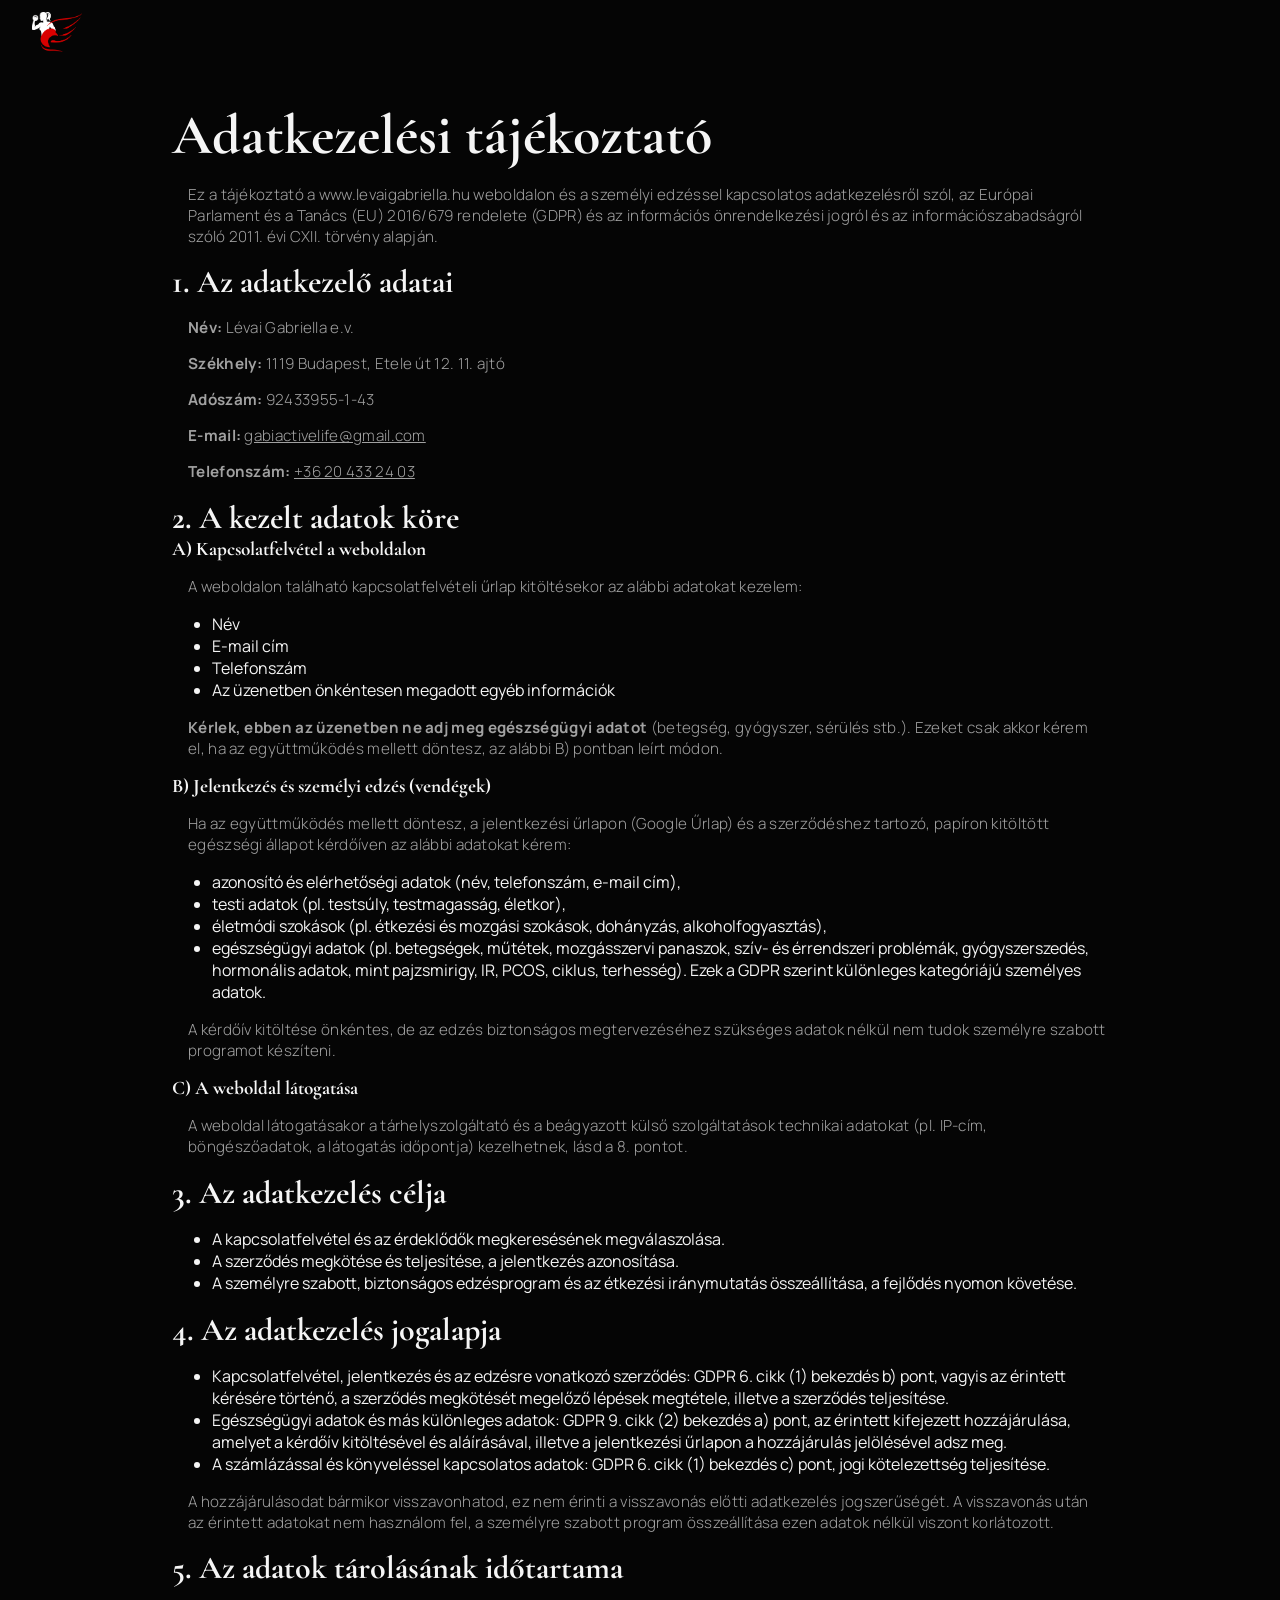
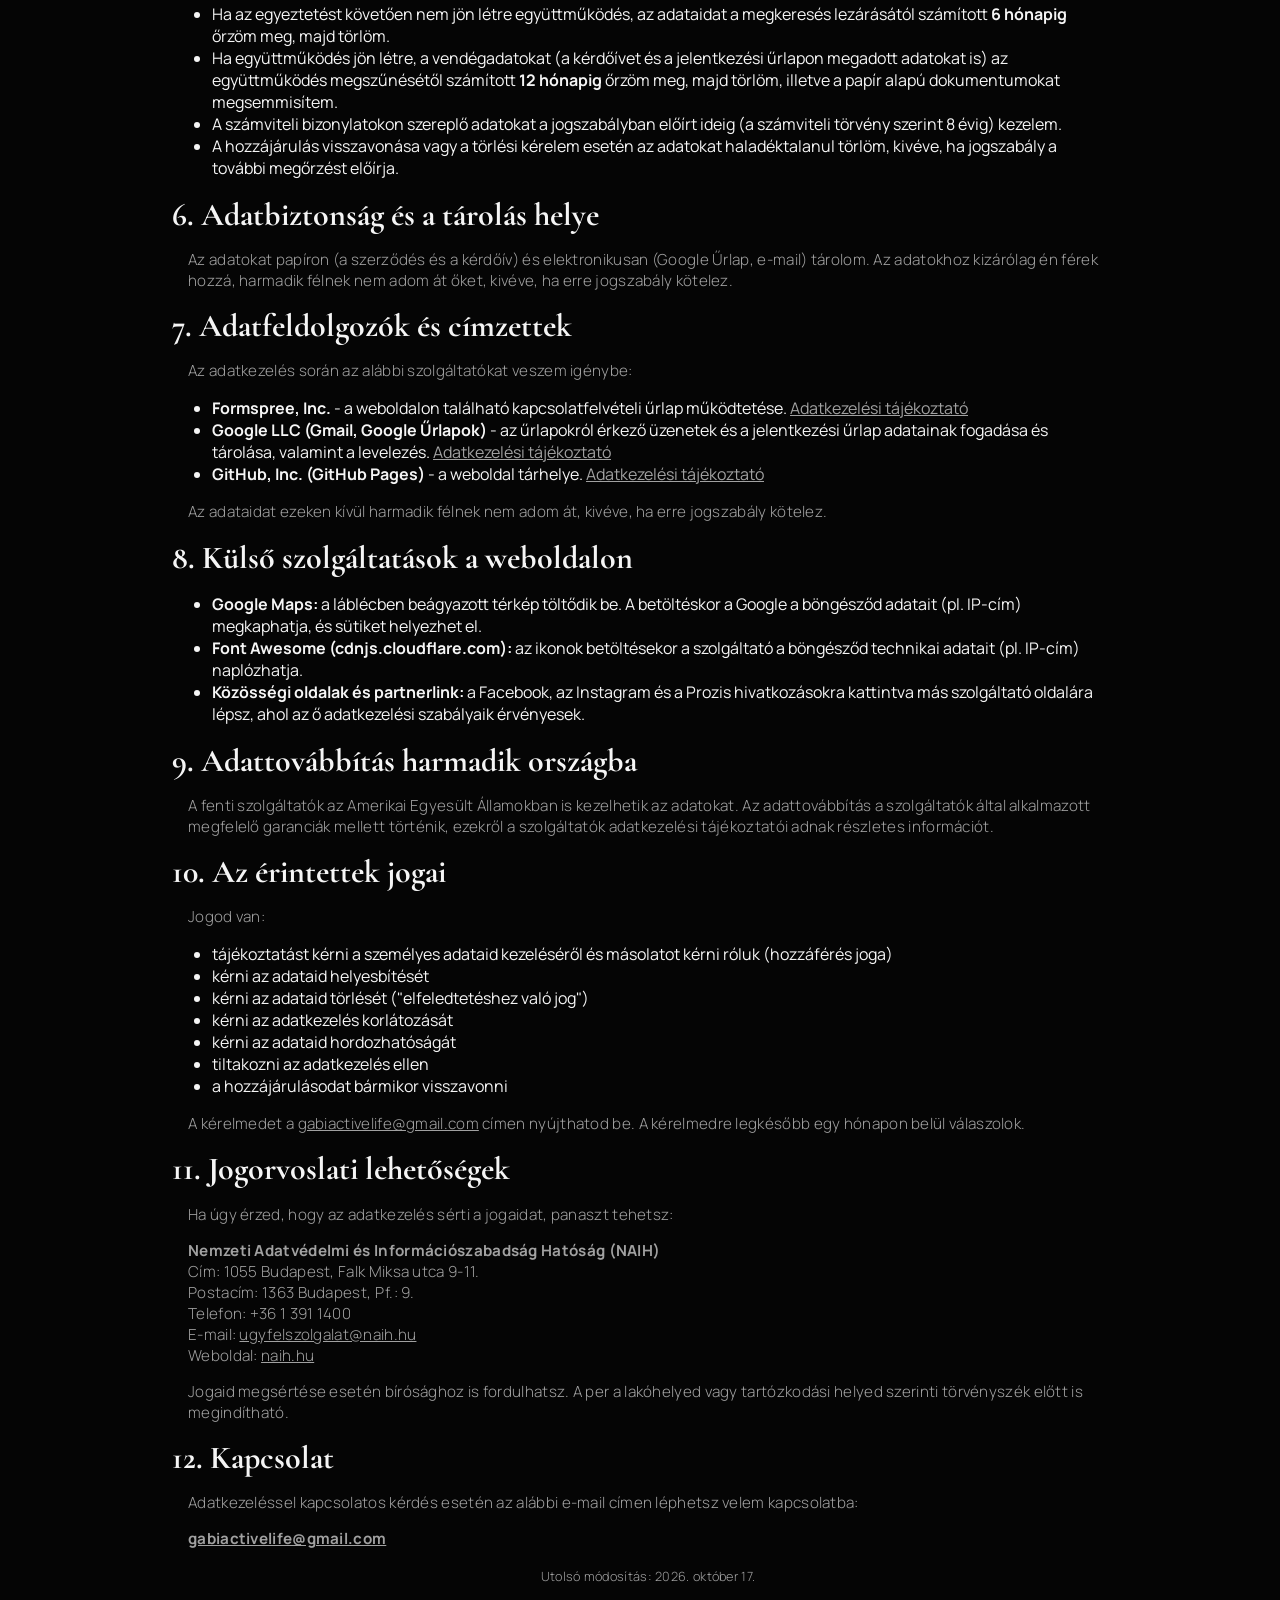
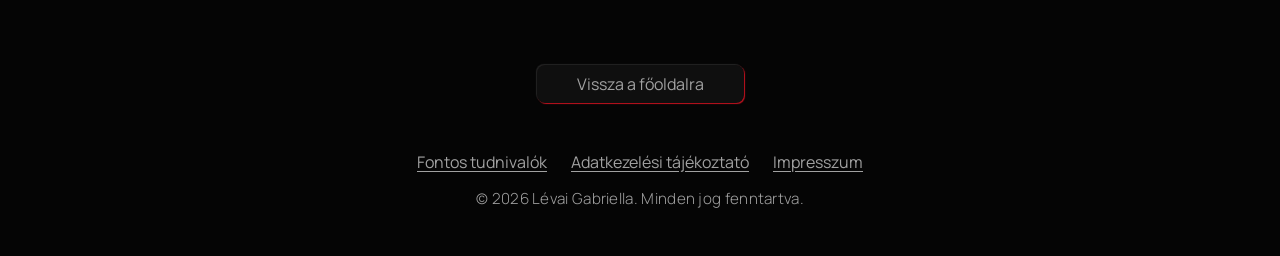
<file: adatkezeles.html>
<!DOCTYPE html>
<html lang="hu">
    <head>
        <meta charset="UTF-8">
        <meta name="viewport" content="width=device-width, initial-scale=1.0">
        <meta name="description" content="Adatkezelési tájékoztató - Lévai Gabriella személyi edző weboldala.">
        <meta name="robots" content="index,follow">
        <link rel="canonical" href="https://www.levaigabriella.hu/adatkezeles.html">
        <link rel="icon" href="pictures/icon.ico">
        <link href="css/style.css" rel="stylesheet">
        <link rel="stylesheet" href="css/sections.css">
        <title>Adatkezelési tájékoztató | Lévai Gabriella</title>
    </head>
    <body>
        <header class="subpage-header">
            <a href="index.html"><img src="pictures/Logoinverse.png" alt="Lévai Gabriella - főoldal"></a>
        </header>

        <main class="row-one adatkezeles">
            <h1>Adatkezelési tájékoztató</h1>

            <p>
                Ez a tájékoztató a www.levaigabriella.hu weboldalon és a személyi edzéssel kapcsolatos adatkezelésről
                szól, az Európai Parlament és a Tanács (EU) 2016/679 rendelete (GDPR) és az információs önrendelkezési
                jogról és az információszabadságról szóló 2011. évi CXII. törvény alapján.
            </p>

            <section>
                <h2>1. Az adatkezelő adatai</h2>
                <p><strong>Név:</strong> Lévai Gabriella e.v.</p>
                <p><strong>Székhely:</strong> 1119 Budapest, Etele út 12. 11. ajtó</p>
                <p><strong>Adószám:</strong> 92433955-1-43</p>
                <p><strong>E-mail:</strong> <a href="mailto:gabiactivelife@gmail.com">gabiactivelife@gmail.com</a></p>
                <p><strong>Telefonszám:</strong> <a href="tel:+36204332403">+36 20 433 24 03</a></p>
            </section>

            <section>
                <h2>2. A kezelt adatok köre</h2>

                <h3>A) Kapcsolatfelvétel a weboldalon</h3>
                <p>A weboldalon található kapcsolatfelvételi űrlap kitöltésekor az alábbi adatokat kezelem:</p>
                <ul>
                    <li>Név</li>
                    <li>E-mail cím</li>
                    <li>Telefonszám</li>
                    <li>Az üzenetben önkéntesen megadott egyéb információk</li>
                </ul>
                <p>
                    <strong>Kérlek, ebben az üzenetben ne adj meg egészségügyi adatot</strong> (betegség, gyógyszer,
                    sérülés stb.). Ezeket csak akkor kérem el, ha az együttműködés mellett döntesz, az alábbi B) pontban
                    leírt módon.
                </p>

                <h3>B) Jelentkezés és személyi edzés (vendégek)</h3>
                <p>
                    Ha az együttműködés mellett döntesz, a jelentkezési űrlapon (Google Űrlap) és a szerződéshez tartozó,
                    papíron kitöltött egészségi állapot kérdőíven az alábbi adatokat kérem:
                </p>
                <ul>
                    <li>azonosító és elérhetőségi adatok (név, telefonszám, e-mail cím),</li>
                    <li>testi adatok (pl. testsúly, testmagasság, életkor),</li>
                    <li>életmódi szokások (pl. étkezési és mozgási szokások, dohányzás, alkoholfogyasztás),</li>
                    <li>
                        egészségügyi adatok (pl. betegségek, műtétek, mozgásszervi panaszok, szív- és érrendszeri
                        problémák, gyógyszerszedés, hormonális adatok, mint pajzsmirigy, IR, PCOS, ciklus, terhesség).
                        Ezek a GDPR szerint különleges kategóriájú személyes adatok.
                    </li>
                </ul>
                <p>
                    A kérdőív kitöltése önkéntes, de az edzés biztonságos megtervezéséhez szükséges adatok nélkül nem
                    tudok személyre szabott programot készíteni.
                </p>

                <h3>C) A weboldal látogatása</h3>
                <p>
                    A weboldal látogatásakor a tárhelyszolgáltató és a beágyazott külső szolgáltatások technikai
                    adatokat (pl. IP-cím, böngészőadatok, a látogatás időpontja) kezelhetnek, lásd a 8. pontot.
                </p>
            </section>

            <section>
                <h2>3. Az adatkezelés célja</h2>
                <ul>
                    <li>A kapcsolatfelvétel és az érdeklődők megkeresésének megválaszolása.</li>
                    <li>A szerződés megkötése és teljesítése, a jelentkezés azonosítása.</li>
                    <li>A személyre szabott, biztonságos edzésprogram és az étkezési iránymutatás összeállítása, a fejlődés nyomon követése.</li>
                </ul>
            </section>

            <section>
                <h2>4. Az adatkezelés jogalapja</h2>
                <ul>
                    <li>
                        Kapcsolatfelvétel, jelentkezés és az edzésre vonatkozó szerződés: GDPR 6. cikk (1) bekezdés b)
                        pont, vagyis az érintett kérésére történő, a szerződés megkötését megelőző lépések megtétele, illetve
                        a szerződés teljesítése.
                    </li>
                    <li>
                        Egészségügyi adatok és más különleges adatok: GDPR 9. cikk (2) bekezdés a) pont, az érintett
                        kifejezett hozzájárulása, amelyet a kérdőív kitöltésével és aláírásával, illetve a jelentkezési
                        űrlapon a hozzájárulás jelölésével adsz meg.
                    </li>
                    <li>
                        A számlázással és könyveléssel kapcsolatos adatok: GDPR 6. cikk (1) bekezdés c) pont, jogi
                        kötelezettség teljesítése.
                    </li>
                </ul>
                <p>
                    A hozzájárulásodat bármikor visszavonhatod, ez nem érinti a visszavonás előtti adatkezelés
                    jogszerűségét. A visszavonás után az érintett adatokat nem használom fel, a személyre szabott program
                    összeállítása ezen adatok nélkül viszont korlátozott.
                </p>
            </section>

            <section>
                <h2>5. Az adatok tárolásának időtartama</h2>
                <ul>
                    <li>
                        Ha az egyeztetést követően nem jön létre együttműködés, az adataidat a megkeresés lezárásától
                        számított <strong>6 hónapig</strong> őrzöm meg, majd törlöm.
                    </li>
                    <li>
                        Ha együttműködés jön létre, a vendégadatokat (a kérdőívet és a jelentkezési űrlapon megadott
                        adatokat is) az együttműködés megszűnésétől számított <strong>12 hónapig</strong> őrzöm meg,
                        majd törlöm, illetve a papír alapú dokumentumokat megsemmisítem.
                    </li>
                    <li>
                        A számviteli bizonylatokon szereplő adatokat a jogszabályban előírt ideig (a számviteli törvény
                        szerint 8 évig) kezelem.
                    </li>
                    <li>
                        A hozzájárulás visszavonása vagy a törlési kérelem esetén az adatokat haladéktalanul törlöm,
                        kivéve, ha jogszabály a további megőrzést előírja.
                    </li>
                </ul>
            </section>

            <section>
                <h2>6. Adatbiztonság és a tárolás helye</h2>
                <p>
                    Az adatokat papíron (a szerződés és a kérdőív) és elektronikusan (Google Űrlap, e-mail) tárolom.
                    Az adatokhoz kizárólag én férek hozzá, harmadik félnek nem adom át őket, kivéve, ha erre jogszabály kötelez.
                </p>
            </section>

            <section>
                <h2>7. Adatfeldolgozók és címzettek</h2>
                <p>Az adatkezelés során az alábbi szolgáltatókat veszem igénybe:</p>
                <ul>
                    <li>
                        <strong>Formspree, Inc.</strong> - a weboldalon található kapcsolatfelvételi űrlap működtetése.
                        <a href="https://formspree.io/legal/privacy-policy/" target="_blank" rel="noopener noreferrer">Adatkezelési tájékoztató</a>
                    </li>
                    <li>
                        <strong>Google LLC (Gmail, Google Űrlapok)</strong> - az űrlapokról érkező üzenetek és a jelentkezési
                        űrlap adatainak fogadása és tárolása, valamint a levelezés.
                        <a href="https://policies.google.com/privacy?hl=hu" target="_blank" rel="noopener noreferrer">Adatkezelési tájékoztató</a>
                    </li>
                    <li>
                        <strong>GitHub, Inc. (GitHub Pages)</strong> - a weboldal tárhelye.
                        <a href="https://docs.github.com/en/site-policy/privacy-policies/github-general-privacy-statement" target="_blank" rel="noopener noreferrer">Adatkezelési tájékoztató</a>
                    </li>
                </ul>
                <p>Az adataidat ezeken kívül harmadik félnek nem adom át, kivéve, ha erre jogszabály kötelez.</p>
            </section>

            <section>
                <h2>8. Külső szolgáltatások a weboldalon</h2>
                <ul>
                    <li>
                        <strong>Google Maps:</strong> a láblécben beágyazott térkép töltődik be. A betöltéskor a
                        Google a böngésződ adatait (pl. IP-cím) megkaphatja, és sütiket helyezhet el.
                    </li>
                    <li>
                        <strong>Font Awesome (cdnjs.cloudflare.com):</strong> az ikonok betöltésekor a
                        szolgáltató a böngésződ technikai adatait (pl. IP-cím) naplózhatja.
                    </li>
                    <li>
                        <strong>Közösségi oldalak és partnerlink:</strong> a Facebook, az Instagram és a Prozis
                        hivatkozásokra kattintva más szolgáltató oldalára lépsz, ahol az ő adatkezelési
                        szabályaik érvényesek.
                    </li>
                </ul>
            </section>

            <section>
                <h2>9. Adattovábbítás harmadik országba</h2>
                <p>
                    A fenti szolgáltatók az Amerikai Egyesült Államokban is kezelhetik az adatokat. Az
                    adattovábbítás a szolgáltatók által alkalmazott megfelelő garanciák mellett történik,
                    ezekről a szolgáltatók adatkezelési tájékoztatói adnak részletes információt.
                </p>
            </section>

            <section>
                <h2>10. Az érintettek jogai</h2>
                <p>Jogod van:</p>
                <ul>
                    <li>tájékoztatást kérni a személyes adataid kezeléséről és másolatot kérni róluk (hozzáférés joga)</li>
                    <li>kérni az adataid helyesbítését</li>
                    <li>kérni az adataid törlését ("elfeledtetéshez való jog")</li>
                    <li>kérni az adatkezelés korlátozását</li>
                    <li>kérni az adataid hordozhatóságát</li>
                    <li>tiltakozni az adatkezelés ellen</li>
                    <li>a hozzájárulásodat bármikor visszavonni</li>
                </ul>
                <p>
                    A kérelmedet a <a href="mailto:gabiactivelife@gmail.com">gabiactivelife@gmail.com</a> címen
                    nyújthatod be. A kérelmedre legkésőbb egy hónapon belül válaszolok.
                </p>
            </section>

            <section>
                <h2>11. Jogorvoslati lehetőségek</h2>
                <p>Ha úgy érzed, hogy az adatkezelés sérti a jogaidat, panaszt tehetsz:</p>
                <p>
                    <strong>Nemzeti Adatvédelmi és Információszabadság Hatóság (NAIH)</strong><br>
                    Cím: 1055 Budapest, Falk Miksa utca 9-11.<br>
                    Postacím: 1363 Budapest, Pf.: 9.<br>
                    Telefon: +36 1 391 1400<br>
                    E-mail: <a href="mailto:ugyfelszolgalat@naih.hu">ugyfelszolgalat@naih.hu</a><br>
                    Weboldal: <a href="https://naih.hu" target="_blank" rel="noopener noreferrer">naih.hu</a>
                </p>
                <p>
                    Jogaid megsértése esetén bírósághoz is fordulhatsz. A per a lakóhelyed vagy tartózkodási
                    helyed szerinti törvényszék előtt is megindítható.
                </p>
            </section>

            <section>
                <h2>12. Kapcsolat</h2>
                <p>Adatkezeléssel kapcsolatos kérdés esetén az alábbi e-mail címen léphetsz velem kapcsolatba:</p>
                <p><strong><a href="mailto:gabiactivelife@gmail.com">gabiactivelife@gmail.com</a></strong></p>
            </section>

            <p class="last-modified">
                <small>Utolsó módosítás: 2026. október 17.</small>
            </p>
        </main>

        <div class="back-link-wrap"><a href="index.html" class="btn">Vissza a főoldalra</a></div>

        <footer class="subpage-footer">
            <nav aria-label="Jogi információk">
                <a href="fontos-tudnivalok.html">Fontos tudnivalók</a>
                <a href="adatkezeles.html">Adatkezelési tájékoztató</a>
                <a href="impresszum.html">Impresszum</a>
            </nav>
            <p class="copyright">&copy; 2026 Lévai Gabriella. Minden jog fenntartva.</p>
        </footer>
    </body>
</html>
</file>
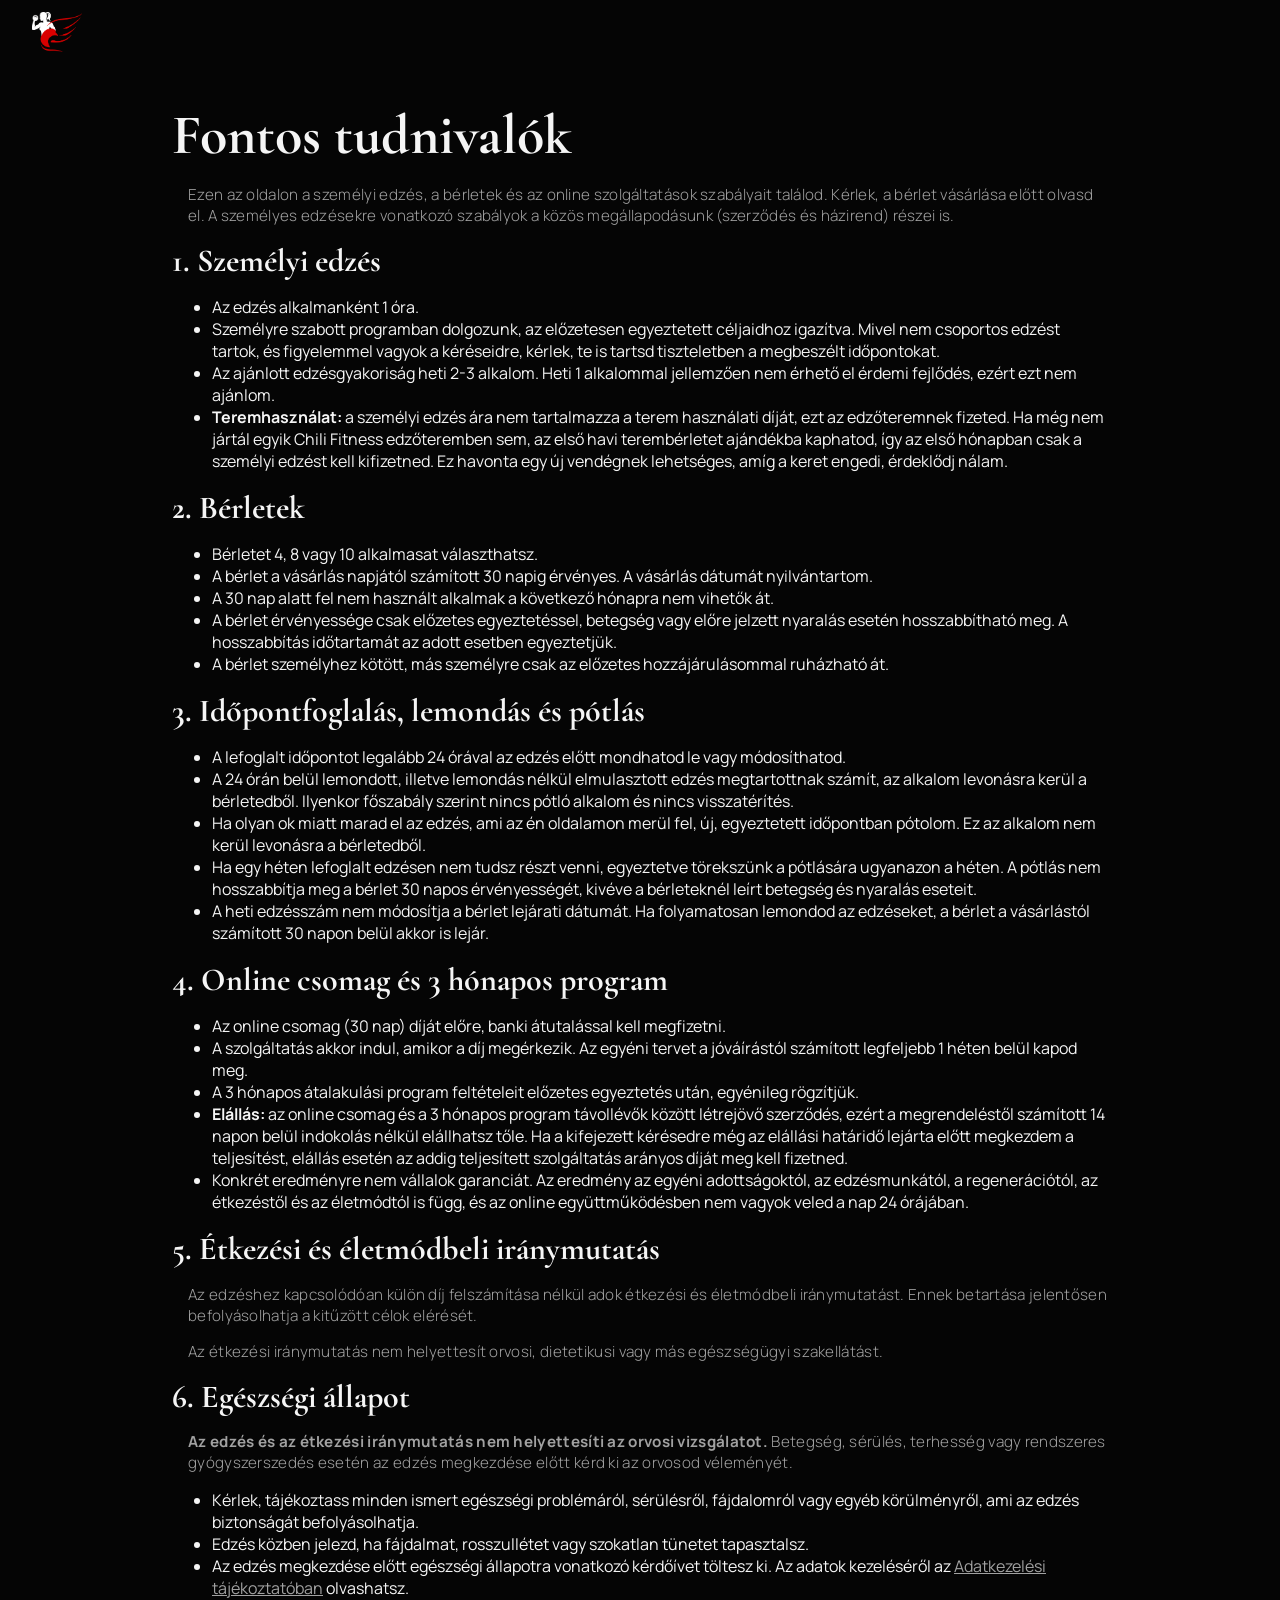
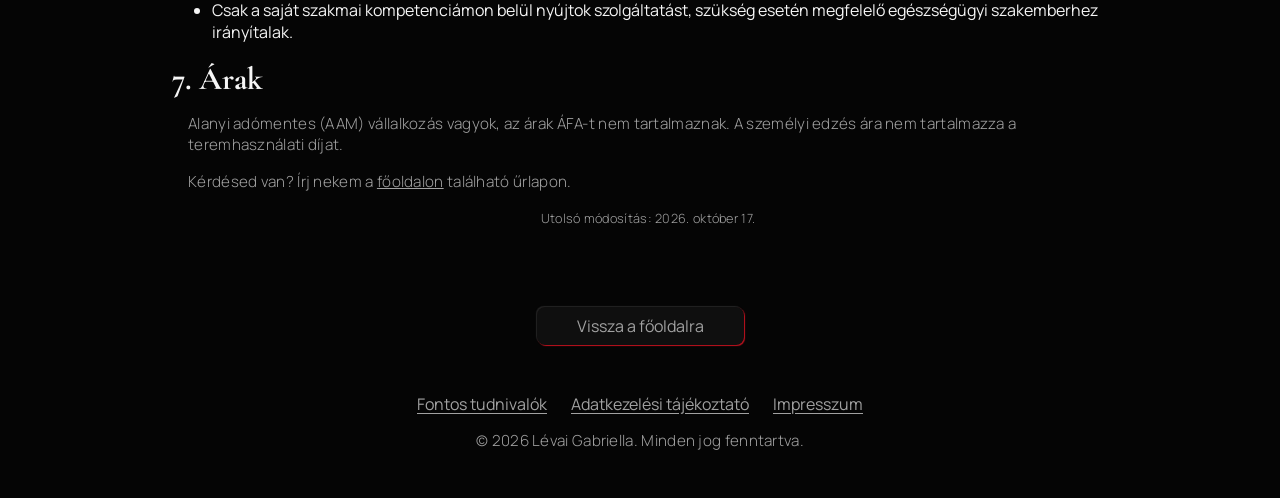
<file: fontos-tudnivalok.html>
<!DOCTYPE html>
<html lang="hu">
    <head>
        <meta charset="UTF-8">
        <meta name="viewport" content="width=device-width, initial-scale=1.0">
        <meta name="description" content="Fontos tudnivalók: bérletek, lemondás, online csomag, elállás és egészségi állapot - Lévai Gabriella személyi edző.">
        <meta name="robots" content="index,follow">
        <link rel="canonical" href="https://www.levaigabriella.hu/fontos-tudnivalok.html">
        <link rel="icon" href="pictures/icon.ico">
        <link href="css/style.css" rel="stylesheet">
        <link rel="stylesheet" href="css/sections.css">
        <title>Fontos tudnivalók | Lévai Gabriella</title>
    </head>
    <body>
        <header class="subpage-header">
            <a href="index.html"><img src="pictures/Logoinverse.png" alt="Lévai Gabriella - főoldal"></a>
        </header>

        <main class="row-one adatkezeles">
            <h1>Fontos tudnivalók</h1>

            <p>
                Ezen az oldalon a személyi edzés, a bérletek és az online szolgáltatások szabályait találod.
                Kérlek, a bérlet vásárlása előtt olvasd el. A személyes edzésekre vonatkozó szabályok a közös
                megállapodásunk (szerződés és házirend) részei is.
            </p>

            <section id="szemelyi-edzes">
                <h2>1. Személyi edzés</h2>
                <ul>
                    <li>Az edzés alkalmanként 1 óra.</li>
                    <li>Személyre szabott programban dolgozunk, az előzetesen egyeztetett céljaidhoz igazítva. Mivel nem csoportos edzést tartok, és figyelemmel vagyok a kéréseidre, kérlek, te is tartsd tiszteletben a megbeszélt időpontokat.</li>
                    <li>Az ajánlott edzésgyakoriság heti 2-3 alkalom. Heti 1 alkalommal jellemzően nem érhető el érdemi fejlődés, ezért ezt nem ajánlom.</li>
                    <li>
                        <strong>Teremhasználat:</strong> a személyi edzés ára nem tartalmazza a terem használati díját,
                        ezt az edzőteremnek fizeted.
                        Ha még nem jártál egyik Chili Fitness edzőteremben sem, az első havi terembérletet
                        ajándékba kaphatod, így az első hónapban csak a személyi edzést kell kifizetned.
                        Ez havonta egy új vendégnek lehetséges, amíg a keret engedi, érdeklődj nálam.
                    </li>
                </ul>
            </section>

            <section id="berletek">
                <h2>2. Bérletek</h2>
                <ul>
                    <li>Bérletet 4, 8 vagy 10 alkalmasat választhatsz.</li>
                    <li>A bérlet a vásárlás napjától számított 30 napig érvényes. A vásárlás dátumát nyilvántartom.</li>
                    <li>A 30 nap alatt fel nem használt alkalmak a következő hónapra nem vihetők át.</li>
                    <li>A bérlet érvényessége csak előzetes egyeztetéssel, betegség vagy előre jelzett nyaralás esetén hosszabbítható meg. A hosszabbítás időtartamát az adott esetben egyeztetjük.</li>
                    <li>A bérlet személyhez kötött, más személyre csak az előzetes hozzájárulásommal ruházható át.</li>
                </ul>
            </section>

            <section id="lemondas">
                <h2>3. Időpontfoglalás, lemondás és pótlás</h2>
                <ul>
                    <li>A lefoglalt időpontot legalább 24 órával az edzés előtt mondhatod le vagy módosíthatod.</li>
                    <li>A 24 órán belül lemondott, illetve lemondás nélkül elmulasztott edzés megtartottnak számít, az alkalom levonásra kerül a bérletedből. Ilyenkor főszabály szerint nincs pótló alkalom és nincs visszatérítés.</li>
                    <li>Ha olyan ok miatt marad el az edzés, ami az én oldalamon merül fel, új, egyeztetett időpontban pótolom. Ez az alkalom nem kerül levonásra a bérletedből.</li>
                    <li>Ha egy héten lefoglalt edzésen nem tudsz részt venni, egyeztetve törekszünk a pótlására ugyanazon a héten. A pótlás nem hosszabbítja meg a bérlet 30 napos érvényességét, kivéve a bérleteknél leírt betegség és nyaralás eseteit.</li>
                    <li>A heti edzésszám nem módosítja a bérlet lejárati dátumát. Ha folyamatosan lemondod az edzéseket, a bérlet a vásárlástól számított 30 napon belül akkor is lejár.</li>
                </ul>
            </section>

            <section id="online">
                <h2>4. Online csomag és 3 hónapos program</h2>
                <ul>
                    <li>Az online csomag (30 nap) díját előre, banki átutalással kell megfizetni.</li>
                    <li>A szolgáltatás akkor indul, amikor a díj megérkezik. Az egyéni tervet a jóváírástól számított legfeljebb 1 héten belül kapod meg.</li>
                    <li>A 3 hónapos átalakulási program feltételeit előzetes egyeztetés után, egyénileg rögzítjük.</li>
                    <li>
                        <strong>Elállás:</strong> az online csomag és a 3 hónapos program távollévők között létrejövő szerződés,
                        ezért a megrendeléstől számított 14 napon belül indokolás nélkül elállhatsz tőle.
                        Ha a kifejezett kérésedre még az elállási határidő lejárta előtt megkezdem a teljesítést,
                        elállás esetén az addig teljesített szolgáltatás arányos díját meg kell fizetned.
                    </li>
                    <li>
                        Konkrét eredményre nem vállalok garanciát. Az eredmény az egyéni adottságoktól, az edzésmunkától,
                        a regenerációtól, az étkezéstől és az életmódtól is függ, és az online együttműködésben nem vagyok
                        veled a nap 24 órájában.
                    </li>
                </ul>
            </section>

            <section id="etkezes">
                <h2>5. Étkezési és életmódbeli iránymutatás</h2>
                <p>
                    Az edzéshez kapcsolódóan külön díj felszámítása nélkül adok étkezési és életmódbeli iránymutatást.
                    Ennek betartása jelentősen befolyásolhatja a kitűzött célok elérését.
                </p>
                <p>
                    Az étkezési iránymutatás nem helyettesít orvosi, dietetikusi vagy más egészségügyi szakellátást.
                </p>
            </section>

            <section id="egeszseg">
                <h2>6. Egészségi állapot</h2>
                <p>
                    <strong>Az edzés és az étkezési iránymutatás nem helyettesíti az orvosi vizsgálatot.</strong>
                    Betegség, sérülés, terhesség vagy rendszeres gyógyszerszedés esetén az edzés megkezdése előtt
                    kérd ki az orvosod véleményét.
                </p>
                <ul>
                    <li>Kérlek, tájékoztass minden ismert egészségi problémáról, sérülésről, fájdalomról vagy egyéb körülményről, ami az edzés biztonságát befolyásolhatja.</li>
                    <li>Edzés közben jelezd, ha fájdalmat, rosszullétet vagy szokatlan tünetet tapasztalsz.</li>
                    <li>Az edzés megkezdése előtt egészségi állapotra vonatkozó kérdőívet töltesz ki. Az adatok kezeléséről az <a href="adatkezeles.html">Adatkezelési tájékoztatóban</a> olvashatsz.</li>
                    <li>Csak a saját szakmai kompetenciámon belül nyújtok szolgáltatást, szükség esetén megfelelő egészségügyi szakemberhez irányítalak.</li>
                </ul>
            </section>

            <section id="arak">
                <h2>7. Árak</h2>
                <p>
                    Alanyi adómentes (AAM) vállalkozás vagyok, az árak ÁFA-t nem tartalmaznak.
                    A személyi edzés ára nem tartalmazza a teremhasználati díjat.
                </p>
                <p>
                    Kérdésed van? Írj nekem a <a href="index.html#kapcsolatfelvetel">főoldalon</a> található űrlapon.
                </p>
            </section>

            <p class="last-modified">
                <small>Utolsó módosítás: 2026. október 17.</small>
            </p>
        </main>

        <div class="back-link-wrap"><a href="index.html" class="btn">Vissza a főoldalra</a></div>

        <footer class="subpage-footer">
            <nav aria-label="Jogi információk">
                <a href="fontos-tudnivalok.html">Fontos tudnivalók</a>
                <a href="adatkezeles.html">Adatkezelési tájékoztató</a>
                <a href="impresszum.html">Impresszum</a>
            </nav>
            <p class="copyright">&copy; 2026 Lévai Gabriella. Minden jog fenntartva.</p>
        </footer>
    </body>
</html>
</file>
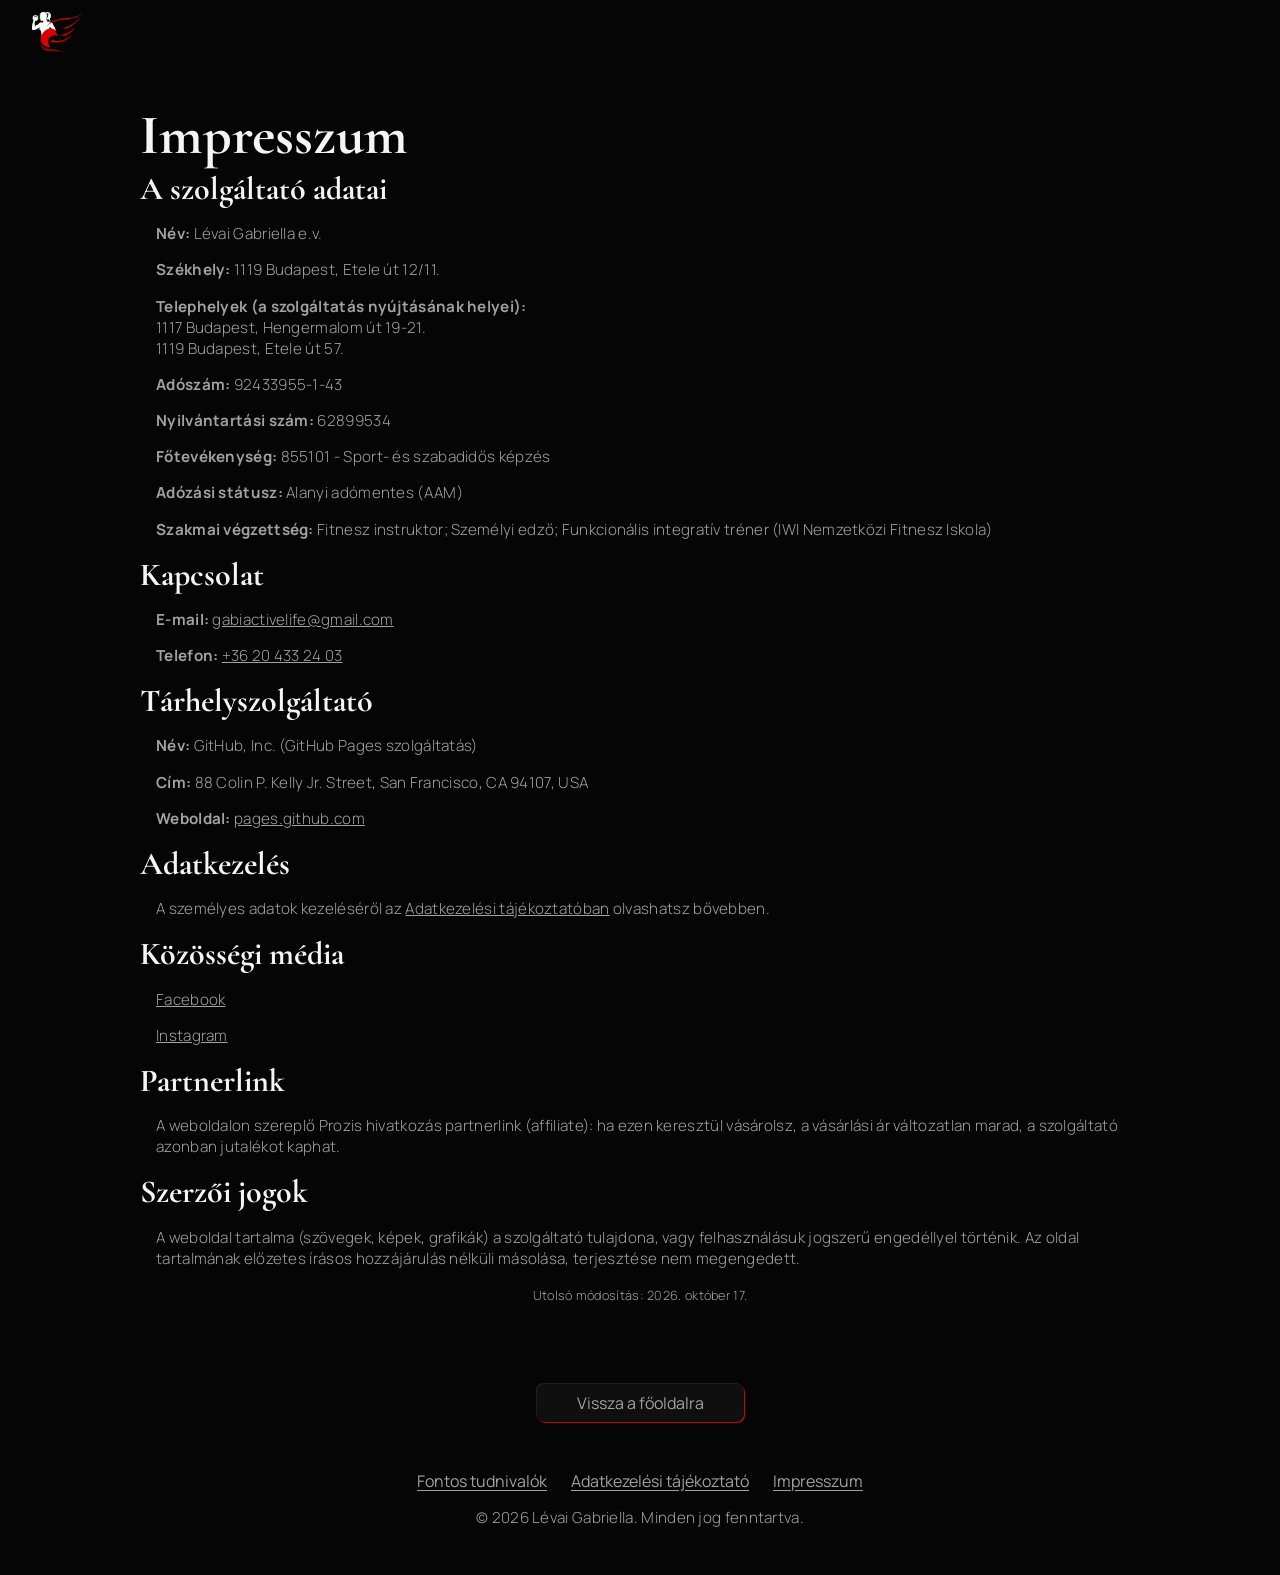
<file: impresszum.html>
<!DOCTYPE html>
<html lang="hu">
    <head>
        <meta charset="UTF-8">
        <meta name="viewport" content="width=device-width, initial-scale=1.0">
        <meta name="description" content="Impresszum - Lévai Gabriella személyi edző weboldala.">
        <meta name="robots" content="index,follow">
        <link rel="canonical" href="https://www.levaigabriella.hu/impresszum.html">
        <link rel="icon" href="pictures/icon.ico">
        <link href="css/style.css" rel="stylesheet">
        <link rel="stylesheet" href="css/sections.css">
        <title>Impresszum | Lévai Gabriella</title>
    </head>
    <body>
        <header class="subpage-header">
            <a href="index.html"><img src="pictures/Logoinverse.png" alt="Lévai Gabriella - főoldal"></a>
        </header>

        <main class="row-one">
            <section class="impresszum">
                <h1>Impresszum</h1>

                <h2>A szolgáltató adatai</h2>
                <p><strong>Név:</strong> Lévai Gabriella e.v.</p>
                <p><strong>Székhely:</strong> 1119 Budapest, Etele út 12/11.</p>
                <p>
                    <strong>Telephelyek (a szolgáltatás nyújtásának helyei):</strong><br>
                    1117 Budapest, Hengermalom út 19-21.<br>
                    1119 Budapest, Etele út 57.
                </p>
                <p><strong>Adószám:</strong> 92433955-1-43</p>
                <p><strong>Nyilvántartási szám:</strong> 62899534</p>
                <p><strong>Főtevékenység:</strong> 855101 - Sport- és szabadidős képzés</p>
                <p><strong>Adózási státusz:</strong> Alanyi adómentes (AAM)</p>
                <p><strong>Szakmai végzettség:</strong> Fitnesz instruktor; Személyi edző; Funkcionális integratív tréner (IWI Nemzetközi Fitnesz Iskola)</p>

                <h2>Kapcsolat</h2>
                <p>
                    <strong>E-mail:</strong>
                    <a href="mailto:gabiactivelife@gmail.com">gabiactivelife@gmail.com</a>
                </p>
                <p>
                    <strong>Telefon:</strong>
                    <a href="tel:+36204332403">+36 20 433 24 03</a>
                </p>

                <h2>Tárhelyszolgáltató</h2>
                <p><strong>Név:</strong> GitHub, Inc. (GitHub Pages szolgáltatás)</p>
                <p><strong>Cím:</strong> 88 Colin P. Kelly Jr. Street, San Francisco, CA 94107, USA</p>
                <p>
                    <strong>Weboldal:</strong>
                    <a href="https://pages.github.com" target="_blank" rel="noopener noreferrer">pages.github.com</a>
                </p>

                <h2>Adatkezelés</h2>
                <p>
                    A személyes adatok kezeléséről az
                    <a href="adatkezeles.html">Adatkezelési tájékoztatóban</a>
                    olvashatsz bővebben.
                </p>

                <h2>Közösségi média</h2>
                <p>
                    <a href="https://www.facebook.com/gabriella.levai.92" target="_blank" rel="noopener noreferrer">Facebook</a>
                </p>
                <p>
                    <a href="https://www.instagram.com/levai_gabriella_?igsh=bGM4em80cmg4ZHl4" target="_blank" rel="noopener noreferrer">Instagram</a>
                </p>

                <h2>Partnerlink</h2>
                <p>
                    A weboldalon szereplő Prozis hivatkozás partnerlink (affiliate): ha ezen keresztül vásárolsz,
                    a vásárlási ár változatlan marad, a szolgáltató azonban jutalékot kaphat.
                </p>

                <h2>Szerzői jogok</h2>
                <p>
                    A weboldal tartalma (szövegek, képek, grafikák) a szolgáltató tulajdona, vagy felhasználásuk
                    jogszerű engedéllyel történik. Az oldal tartalmának előzetes írásos hozzájárulás nélküli
                    másolása, terjesztése nem megengedett.
                </p>
            </section>

            <p class="last-modified">
                <small>Utolsó módosítás: 2026. október 17.</small>
            </p>
        </main>

        <div class="back-link-wrap"><a href="index.html" class="btn">Vissza a főoldalra</a></div>

        <footer class="subpage-footer">
            <nav aria-label="Jogi információk">
                <a href="fontos-tudnivalok.html">Fontos tudnivalók</a>
                <a href="adatkezeles.html">Adatkezelési tájékoztató</a>
                <a href="impresszum.html">Impresszum</a>
            </nav>
            <p class="copyright">&copy; 2026 Lévai Gabriella. Minden jog fenntartva.</p>
        </footer>
    </body>
</html>
</file>
<file: css/style.css>
/* Betűtípusok - saját szerverről töltődnek (fonts/ mappa), Manrope és Cormorant Garamond, SIL Open Font License */
@font-face {
    font-family: 'Manrope';
    font-style: normal;
    font-display: swap;
    font-weight: 200 800;
    src: url('../fonts/manrope-latin-ext-wght-normal.woff2') format('woff2');
    unicode-range: U+0100-02BA, U+02BD-02C5, U+02C7-02CC, U+02CE-02D7, U+02DD-02FF, U+0304, U+0308, U+0329, U+1D00-1DBF, U+1E00-1E9F, U+1EF2-1EFF, U+2020, U+20A0-20AB, U+20AD-20C0, U+2113, U+2C60-2C7F, U+A720-A7FF;
}
@font-face {
    font-family: 'Manrope';
    font-style: normal;
    font-display: swap;
    font-weight: 200 800;
    src: url('../fonts/manrope-latin-wght-normal.woff2') format('woff2');
    unicode-range: U+0000-00FF, U+0131, U+0152-0153, U+02BB-02BC, U+02C6, U+02DA, U+02DC, U+0304, U+0308, U+0329, U+2000-206F, U+20AC, U+2122, U+2191, U+2193, U+2212, U+2215, U+FEFF, U+FFFD;
}
@font-face {
    font-family: 'Cormorant Garamond';
    font-style: normal;
    font-display: swap;
    font-weight: 300 700;
    src: url('../fonts/cormorant-garamond-latin-ext-wght-normal.woff2') format('woff2');
    unicode-range: U+0100-02BA, U+02BD-02C5, U+02C7-02CC, U+02CE-02D7, U+02DD-02FF, U+0304, U+0308, U+0329, U+1D00-1DBF, U+1E00-1E9F, U+1EF2-1EFF, U+2020, U+20A0-20AB, U+20AD-20C0, U+2113, U+2C60-2C7F, U+A720-A7FF;
}
@font-face {
    font-family: 'Cormorant Garamond';
    font-style: normal;
    font-display: swap;
    font-weight: 300 700;
    src: url('../fonts/cormorant-garamond-latin-wght-normal.woff2') format('woff2');
    unicode-range: U+0000-00FF, U+0131, U+0152-0153, U+02BB-02BC, U+02C6, U+02DA, U+02DC, U+0304, U+0308, U+0329, U+2000-206F, U+20AC, U+2122, U+2191, U+2193, U+2212, U+2215, U+FEFF, U+FFFD;
}

:root {
    --primary: #c1121f;
    --btnactive: #9b0f19;

    --bg: #050505;
    --layout: #0f0f0f;
    --bgop: rgba(13, 13, 13, 0.8);

    --line: #242424;
    --line-border: #7e0000;

    --text: #f5f5f5;
    --muted-text: #a1a1a1;
}

* {
    box-sizing: border-box;
}

/* Az oldal görgetősávja rejtett; a belső görgethető dobozokon (pl. Rólam) látszik marad. Chrome, Edge, Safari: */
html::-webkit-scrollbar {
    display: none;
}

/* Firefox */
html {
    scrollbar-width: none;
    scroll-behavior: smooth;
}

h1,
h2,
h3 {
    font-family: "Cormorant Garamond", serif;
    margin: 0;
}
h1 {
    font-size: 3.5rem;
}
h2 {
    font-size: 2rem;
}
h3 {
    font-size: 1.2rem;
}

body {
    margin: 0;
    background-color: var(--bg);
    color: var(--text);
    font-family: 'Manrope', sans-serif;
    overflow-x: hidden;
}

p {
    color: var(--muted-text);
    letter-spacing: 0.02em;
    font-weight: 300;
    font-size: 0.95rem;
}
/* térkép "dark mode" */
#map {
    max-width: 100%;
    border: 0;
    filter: invert(90%) hue-rotate(180deg);
}
/* gombok */

.btn {
    all: unset;
    cursor: pointer;
    width: fit-content;
    background-color: var(--layout);
    color: var(--muted-text);
    padding: 0.5rem 2.5rem;
    border-radius: 8px;
    transition: all 0.2s ease;
    box-shadow: 1px 1px 1px var(--primary), -1px -1px 1px var(--line);
}

.btn:hover {
    background-color: var(--primary);
    color: var(--text);
    transform: scale(1.1);
    box-shadow: 0 4px 8px var(--bg);
}

/* Fókusz-jelzés billentyűzethez */
:focus-visible {
    outline: 2px solid var(--primary);
    outline-offset: 3px;
}

.btn:focus-visible {
    outline: 2px solid var(--text);
    outline-offset: 3px;
}

/* nav bar */

.menu {
    width: 100%;
    position: fixed;
    top: 0;
    left: 0;
    box-sizing: border-box;
    padding-right: 2rem;
    background: transparent;
    z-index: 100;
    display: flex;
    justify-content: space-between;
    transition: background-color 0.3s ease, backdrop-filter 0.3s ease;
}

#hamb {
    display: none;
}

.hamb-list {
    display: flex;
    align-items: center;
    margin: 0;
    gap: 3rem;
}

.menu img {
    height: 60px;
    margin: 12px 50px;
    cursor: pointer;
    transition: all 0.2s ease;
}

.menu ul li {
    display: inline;
}

.menu ul li a {
    text-decoration: none;
    color: var(--muted-text);
    display: block;
    padding: 12px 20px;
    border-radius: 8px;
    transition: all 0.3s ease;
}

.menu ul li a:hover {
    background-color: var(--primary);
    color: var(--text);
    transform: scale(1.1);
}

.menu.sticky-active {
    background-color: var(--bgop);
    backdrop-filter: blur(8px);
    -webkit-backdrop-filter: blur(8px);
}

.menu.sticky-active img {
    height: 40px;
}

/* Hero section */

.hero-container {
    height: 80vh;
    min-height: 550px;
}

.hero {
    background:
        linear-gradient(rgba(0, 0, 0, .3), rgba(0, 0, 0, .3)),
        url("../pictures/hero.png");
    background-size:
        100% 100%,
        cover;
    background-position:
        center,
        calc(50% + 150px) center;
    background-repeat:
        no-repeat,
        no-repeat;
    height: 100%;
    min-height: inherit;
    display: flex;
    flex-direction: column;
    justify-content: flex-end;
}

.hero-info {
    margin: 0 5rem;
    width: 45%;
    max-height: none;
    height: auto;
}

.hero-info p,
.hero-info h1,
.hero-info h2 {
    margin-top: 2rem;
}

.hero-btn {
    margin: 2rem 5rem;
}

/* Szemlelet */

.szemlelet-container {
    max-width: 1500px;
    min-width: 70%;
    height: 150px;
    gap: 1rem;
    margin: 0 auto;
    display: flex;
    justify-content: space-between;
    align-items: center;
}

.szemlelet-item {
    width: 24%;
    text-align: center;
    transition: all 0.3s ease;
}

.szemlelet-item p {
    margin-top: 0;
}

.szemlelet-item:hover {
    transform: scale(1.1);
}

.szemlelet-img {
    height: 75px;
    margin: 0 1rem;
}

.vertical-line {
    height: 80px;
    width: 1px;
    background-color: var(--line);
}

@media (max-width: 820px) {
    .hero-container {
        height: 100svh;
        min-height: 560px;
    }

    .hero-info {
        width: 70%;
        margin: 0 2rem;
    }

    .szemlelet-container {
        height: auto;
        flex-wrap: wrap;
        justify-content: center;
        margin: 0 auto;
        padding: 1rem;
    }

    .szemlelet-item {
        width: 45%;
        gap: 0;
        margin: 0;
    }

    .szemlelet-img {
        margin: 0;
    }

    .middle {
        display: none;
    }

    .hero-btn {
        margin: 2rem auto;
    }
}

@media (max-width: 900px) and (orientation: landscape) {
    .hero-container {
        height: auto;
        min-height: 100svh;
    }

    .hero {
        min-height: 100svh;
        justify-content: center;
        padding-top: 80px;
        background-position:
            center,
            center;
    }

    .hero-info {
        width: min(70%, 520px);
        margin: 0 2rem;
    }

    .hero-info p,
    .hero-info h1,
    .hero-info h2 {
        margin-top: 1rem;
    }

    .hero-btn {
        margin: 2rem;
    }
}


/* Content */

.row-one {
    background-color: var(--bg);
    padding: 2rem;
}

.row-two {
    background-color: var(--layout);
    padding: 2rem;
}

.section-border {
    border: none;
    height: 2px;
    margin: 0;
    padding: 0;
    background: linear-gradient(to right, var(--bg) 0%, var(--line-border) 40%, var(--line-border) 60%, var(--bg) 100%);
}

/* Footer */

footer {
    background-color: var(--bg);
    padding: 1rem;
}
.footer-main {
    display: flex;
    justify-content: space-around;
}
.copyright {
    text-align: center;
}
.kapcsolatok{
    display: flex;
    gap: 1rem;
    margin-top: 1rem;
    margin-bottom: 1rem;
}
.kapcsolatok img{
    height: 70px;
    width: 70px;
    filter: brightness(0) invert(1);
    transition:all 0.1s ease;
}
.kapcsolatok img:hover{
    transform: scale(1.1);
}
footer a{
    text-decoration: none;
    color: var(--muted-text);
}

.btn.btn-active {
    background-color: var(--btnactive);
}

.btn.btn-active:hover {
    background-color: var(--primary);
}

.locations {
    display: flex;
    gap: 1rem;
}

@media (max-width: 820px) {
    /* hamburger menu */

    .menu {
        justify-content: center;
        height: 80px;
        padding-right: 0;
        background: transparent;
        backdrop-filter: none;
        -webkit-backdrop-filter: none;
    }

    .menu.sticky-active {
        background: transparent;
        backdrop-filter: none;
        -webkit-backdrop-filter: none;
    }

    .hamb-list {
        position: absolute;
        top: 0;
        left: 0;
        flex-direction: column;
        justify-content: center;
        align-items: center;
        gap: 1rem;
        width: 100%;
        height: 0;
        padding: 0;
        background-color: transparent;
        backdrop-filter: none;
        -webkit-backdrop-filter: none;
        overflow: hidden;
        visibility: hidden;
        transition: height 0.3s ease, background-color 0.3s ease, visibility 0s linear 0.3s;
        z-index: 120;
    }

    .hamb-list.hamb-on {
        visibility: visible;
        transition: height 0.3s ease, background-color 0.3s ease, visibility 0s;
        height: 330px;
        padding-top: 80px;
        background-color: var(--bgop);
        backdrop-filter: blur(8px);
        -webkit-backdrop-filter: blur(8px);
    }

    #hamb {
        display: block;
        border: 0;
        color: var(--text);
        font-family: inherit;
        line-height: normal;
        cursor: pointer;
        position: fixed;
        padding: 10px;
        padding-top: 0;
        top: 5px;
        right: 20px;
        font-size: 50px;
        z-index: 150;
        background-color: transparent;
        border-radius: 14px;
    }

    #logo {
        position: absolute;
        left: 0;
        padding: 4px;
        border-radius: 8px;
        z-index: 150;
    }

    /* footer */

    .footer-main {
        flex-direction: column;
        align-items: center;
        justify-content: center;
        gap: 1rem;
    }
    footer {
        text-align: center;
    }
    .kapcsolatok{
        align-items: center;
        justify-content: center;
    }
    .kapcsolatok img{
        height: 50px;
        width: 50px;
    }
}


.adatkezeles{
    max-width: 1000px;
    margin: auto;
}
.adatkezeles p{
    padding-left: 1rem;
}
.adatkezeles a{
    text-decoration: underline;
    color: var(--muted-text);
}
.impresszum{
    max-width: 1000px;
    margin: auto;
}
.impresszum p{
    padding-left: 1rem;
}
.impresszum a{
    text-decoration: underline;
    color: var(--muted-text);
}

/* Hero felirat (a H1-ben, a kulcsszó miatt) */
.hero-kicker {
    display: block;
    margin-bottom: 1rem;
    color: var(--primary);
    font-family: 'Manrope', sans-serif;
    font-size: 0.95rem;
    font-weight: 300;
    letter-spacing: 0.02em;
    text-transform: uppercase;
}

.szemlelet-img-first {
    margin-top: 20px;
}

/* Aloldalak (adatkezelés, impresszum, 404) */
.subpage-header img {
    height: 40px;
    margin: 12px 2rem;
}
.back-link-wrap {
    display: flex;
    justify-content: center;
    padding: 2rem;
}
.last-modified {
    text-align: center;
    width: 100%;
}
.subpage-footer {
    padding: 1rem 2rem 2rem;
    text-align: center;
}
.subpage-footer nav {
    display: flex;
    justify-content: center;
    flex-wrap: wrap;
    gap: 1.5rem;
}
.subpage-footer a {
    color: var(--muted-text);
    text-decoration: underline;
    text-underline-offset: 3px;
}
.not-found {
    min-height: 100vh;
    display: flex;
    flex-direction: column;
    align-items: center;
    justify-content: center;
    gap: 1rem;
    text-align: center;
}
</file>
<file: css/sections.css>
/* sections - a színváltozók a style.css :root blokkjában vannak */

hr{
    border: none;
    width: 140px;
    height: 1px;
    background: linear-gradient(to right, var(--primary) 0%, var(--bg) 100%);
    margin: 1rem 0;
}

/* -- Nemsablon -- */


.nemsablon-content{
    display: flex;
    flex-direction: row;
    align-items: center;
    justify-content: center;
}
.nemsablon-description{
    margin: 2rem;
    max-width: 400px;
}
.nemsablon-list{
    display: flex;
    max-width: 1300px;
    gap: 1.5rem;
}
.nemsablon-card{
    display: flex;
    flex-direction: column;
    justify-content: center;
    align-items: center;
    text-align: center;
    padding: 1rem;
    border: solid 3px var(--line);
    border-radius: 8px;
    width: 200px;
    background: radial-gradient(
        circle at 30% 70%, 
        var(--bg) 30%, 
        var(--line) 100%);
    transition: all 0.3s ease;
}
.nemsablon-card:hover{
    transform: scale(1.03);
}
.nemsablon-img{
    width: 150px;
    margin: 1rem;
}

@media (max-width: 1140px) {
    .nemsablon-list{
        flex-direction: column;
    }
    .nemsablon-description{
        width: 50%;
    }
    .nemsablon-card{
        flex-direction: row;
        width: auto;
    }
}
@media (max-width: 750px) {
    .nemsablon-content{
        flex-direction: column;
    }
    .nemsablon-description{
        text-align: center;
        width: 90%;
    }
    .nemsablon-content hr{
        background: linear-gradient(to right, var(--bg) 0%, var(--primary) 40%, var(--primary) 60%, var(--bg) 100%);
        margin: 1rem auto;
    }
}


/* -- Célod -- */


.goal{
    display: flex;
    flex-direction: row;
    justify-content: center;
    align-items: center;
    margin: 0;
    padding: 0;
}

            /* - Lista - */
            .goal-list-cont{
                flex: 1;
                margin-left: clamp(16px,
                    calc(16px + (100vw - 1300px) * 0.3067),
                    200px
                    );
            }
            .goal-list {
                list-style: none;
                padding: 0;
                margin: 40px 0;
            }

            .goal-list li {
                display: flex;
                align-items: center;
                gap: 20px;

                padding: 22px 0;

                color: #fff;
                font-size: 1.2rem;
                font-weight: 400;

                border-bottom: 1px solid rgba(255,255,255,0.08);
            }

            .goal-list li i {
                color: #e10600;
                font-size: 1.8rem;

                min-width: 32px;
            }

            /* - Kép - */

            .goal-img {
                flex: 1;
                height: 100%;
                position: relative;
                overflow: visible;
            }

                    /* PIROS HÁTTÉR (keret) */
            .goal-img::before {
                content: "";
                position: absolute;
                inset: 0;

                background: var(--primary);

                clip-path: polygon(20% 0, 100% 0, 85% 100%, 0% 100%);

                /* EZ HOZZA LÉTRE A KERETET */
                transform: translateX(-15px);

                z-index: 1;
            }

            .goal-img img {
                object-fit: cover;
                object-position: calc(50% - 400px) center;
                display: block;
                height: 100%;
                width: 100%;
                min-height: 700px;

                position: relative;
                z-index: 2;

                clip-path: polygon(20% 0, 100% 0, 100% 100%, 0% 100%);
            }

@media (max-width: 750px){
    .goal{
        flex-direction: column;
    }
    .goal-img::before{
        content: none;
    }
    .goal-img img{
        clip-path: none;
    }
    .goal-list-cont{
        margin-top: 2rem;
    }
    .goal h2{
        width: 100%;
        text-align: center;
    }
    .goal hr{
        background: linear-gradient(to right, var(--bg) 0%, var(--primary) 40%, var(--primary) 60%, var(--bg) 100%);
        margin: 1rem auto;
    }
}

/* -- Szolgáltatások -- */

.szolg-container{
    display: flex;
    flex-direction: column;
    justify-content: center;
    align-items: center;
    text-align: center;
}
.szolg-list{
    max-width: 1300px;
    width: 100%;
    gap: 2rem;
    margin: 2rem auto;
    display: grid;
    grid-template-columns: repeat(auto-fit, minmax(300px, 1fr));
}
.szolg-card{
    border: solid 3px var(--line);
    background: radial-gradient(
        circle at 30% 70%, 
        var(--bg) 30%, 
        var(--line) 100%);
    border-radius: 8px;
    overflow: hidden;
    position: relative;
    transition: all 0.3s ease;
}
.szolg-card:hover{
    transform: scale(1.03);
}
.szolg-card h3, .szolg-card p{
    margin: 1.5rem;
}
.szolg-card-desc{
    position: relative;
}
.szolg-img{
    width: 100%;
    object-fit: cover;
    border-bottom: solid 2px var(--primary);
}
.premium{
    border: solid 3px rgb(143, 121, 0);
    scale: 1.03;
}
.szol-logo-cont{
    position: absolute;
    display: flex;
    justify-content: center;
    align-items: center;
    top: -80px;
    left: 20px;
    background: rgba(193, 18, 31, 1);
    height: 65px;
    width: 65px;
    border-radius: 50%;
        box-shadow:
        0 0 0 5px rgba(0,0,0,1), /* áttetsző fekete gyűrű */
        0 0 0 8px #b90000;           /* háttérszínű külső gyűrű */
}
.szol-logo-cont::before{
    content: "";
    position: absolute;
    inset: 0;
    border-radius: 50%;
    background: rgba(0,0,0,.5);
    z-index: 1;
}
.szolg-logo{
    height: 50px;
    z-index: 100;
}
.szol-logo-prem{
    position: absolute;
    display: flex;
    justify-content: center;
    align-items: center;
    top: -80px;
    left: 20px;
    background: var(--bg);
    height: 65px;
    width: 65px;
    border-radius: 50%;
        box-shadow:
        0 0 0 3px rgb(143, 121, 0);
}
.szolg-container hr{
    background: linear-gradient(to right, var(--bg) 0%, var(--primary) 40%, var(--primary) 60%, var(--bg) 100%);
        margin: 1rem auto;
}
.szolg-container p{
    text-align: left;
}


/* -- To Do Line Section -- */

.todo-line-sec{
    display: flex;
    flex-direction: column;
    justify-content: center;
    align-items: center;
}
.todo-line-sec h2{
    text-align: center;
}
.todo-line-sec hr{
    background: linear-gradient(to right, var(--layout) 0%, var(--primary) 40%, var(--primary) 60%, var(--layout) 100%);
    margin: 1rem auto;
}

    /* - Line - */

    .todo-line-cont{
    display: flex;
    flex-direction: column;
    position: relative;
    width: 85%;
    }
    .round-cont{
        display: flex;
        flex-direction: row;
        justify-content: space-between;
        align-items: center;
    }
    .round{
        height: 40px;
        width: 40px;
        border: solid 3px var(--primary);
        border-radius: 50%;
        display: flex;
        justify-content: center;
        align-items: center;
        z-index: 2;
        background: var(--layout);
    }
    .round-holder{
        width: 180px;
        display: flex;
        flex-direction: column;
        align-items: center;
    }
    .line-under-round{
        height: 0px;
        width: calc(100% - 200px);
        position: absolute;
        border: dotted 2px var(--line);
        z-index: 1;
        left: 100px;
    }




    /* - description - */

    .todo-line-desc{
        display: flex;
        flex-direction: row;
        justify-content: space-between;
        align-items: center;
        height: 150px;
    }
    .todo-card{
        width: 180px;
        height: 100%;
        text-align: center;
        display: flex;
        flex-direction: column;
        justify-content: start;
        margin-top: 2rem;
    }

@media (max-width: 900px) {
    .todo-line-cont{
        flex-direction: row;
        justify-content: space-between;
    }
    .round-cont{
        flex-direction: column;
        height: auto;
        flex: 0.5;
    } 
    .todo-line-desc{
        flex: 1.5;
        flex-direction: column;
        height: auto;
        justify-content: space-between;
    }
    .round-holder, .todo-card{
        width: auto;
        margin: 1rem;
        justify-content: center;
        height: 100px;
    }
    .line-under-round{
        width: 0px;
        height: calc(100% - 100px);
        left: 12%;
        top: 50px;
    }
}


/* -- Csomagok -- */
.csomagok h2{
    text-align: center;
}
.csomagok p{
    text-align: center;
}
.csomagok hr{
    background: linear-gradient(to right, var(--bg) 0%, var(--primary) 40%, var(--primary) 60%, var(--bg) 100%);
    margin: 1rem auto;
}

.csomag-slide-cont{
    position: relative;
    background-color: var(--bg);
    height: 300px;
    width: 600px;
    margin: auto;
}
.csomag-slide-item{
    display: flex;
    flex-direction: column;
    justify-content: center;
    align-items: center;
    text-align: center;

    border: solid 1px var(--primary);
    background: radial-gradient(
        circle at 30% 70%, 
        var(--bg) 30%, 
        var(--line) 100%);
    position: absolute;
    overflow: hidden;
    width: 150px;
    height: 220px;
    border-radius: 16px;
    top: 35px;
    left: 225px;
    box-shadow: 0 10px 15px rgba(85, 1, 1, 0.6);
    transition: all .2s ease;
    user-select: none;
}
.ajanlott{
    position: absolute;
    width: 150px;
    height: 30px;
    background: var(--primary);
    display: flex;
    justify-content: center;
    align-items: center;
    rotate: 40deg;
    top: 15px;
    left: 28%;
}
.csomag-slide-item hr{
    background: linear-gradient(to right, var(--bg) 0%, var(--primary) 40%, var(--primary) 60%, var(--bg) 100%);
}
.slide-active{
    opacity: 1;
    z-index: 10;
    transform: translateX(0) scale(1);
}
.slide-left{
    opacity: 0.8;
    transform: translateX(-100px) scale(0.8);
    z-index: 9;
}
.slide-right{
    opacity: 0.8;
    transform: translateX(100px) scale(0.8);
    z-index: 9;
}
.slide-hide{
    opacity: 0;
    pointer-events: none;
    left: 225px;
}
#prev-btn,
#next-btn {
    position: absolute;
    top: 130px;
    height: 40px;
    width: 40px;
    padding: 0;
    border: 0;
    background: none;
    color: var(--text);
    font-size: 30px;
    line-height: 1;
    cursor: pointer;
    user-select: none;
}
#prev-btn {
    left: 0;
}
#next-btn {
    left: 560px;
}
@media (max-width: 640px){
    .csomagok{
        height: fit-content;
    }
    .csomag-slide-item{
        top: 140px;
        left: 25px;
    }
    .csomag-slide-cont{
        height: 500px;
        width: 200px;
        margin: auto;
    }
    .slide-left{
        transform: translateY(-100px) scale(0.8);
    }
    .slide-right{
        transform: translateY(100px) scale(0.8);
    }
    .slide-hide{
        left: 25px;
    }
    #prev-btn {
        top: 10px;
        left: 80px;
        rotate: 90deg;
    }
    #next-btn {
        left: 80px;
        top: 440px;
        rotate: 90deg;
    }
}


/* -- Rólam -- */

.rolam{
    display: flex;
    flex-direction: column;
    height: 700px;
    padding: 2rem;
    justify-content: center;
    align-items: center;
}
.rolam-cim hr, .rolam-text hr{
        margin: 1rem auto;
        background: linear-gradient(to right, var(--bg) 0%, var(--primary) 40%, var(--primary) 60%, var(--bg) 100%);
    }
.rolam-desc-cont{
    display: flex;
    flex-direction: row;
    margin: auto;
    max-width: 90%;
    border: solid 1px var(--line);
    border-radius: 8px;
    overflow: hidden;
}
.rolam-desc{
    display: flex;
    flex-direction: row;
    gap: 1rem;
    flex: 2;
}
.rolam-cimek{
    flex: 0.5;
    min-width: 170px;
    position: relative;
    margin-left: 1rem;
    margin-top: 2rem;
}
.rolam-cimek button {
    font-family: "Cormorant Garamond", serif;
    font-size: 1.3rem;
    font-weight: 700;
    color: var(--text);
    background: none;
    border: 0;
    padding: 0;
    text-align: left;
    width: calc(100% - 2rem);
    height: 50px;
    display: flex;
    align-items: center;
    cursor: pointer;
    margin: 0 1rem;
}
.indicator{
    position: absolute;
    left: 0;
    top: 0;
    height: 50px;
    width: 6px;
    background-color: var(--primary);
    transition: all 0.2s ease;
}
.rolam-text{
    overflow-y: auto;
    scrollbar-width: thin;
    scrollbar-color: var(--primary) transparent;
    margin: 1.3rem;
    max-width: 650px;
    border-left: solid 1px var(--line);
    padding-left: 1rem;
    height: 500px;
}
.rolam-text p{
    font-size: 1.1rem;
    letter-spacing: 1px;
    margin: 2rem 0;
    line-height: 1.8;
}
.rolam-img{
    height: 600px;
    width: 450px;
    background: url("../pictures/aboutme.jpg");
    background-size: cover;
    background-position: center;
    background-repeat: no-repeat;
    flex: 1;
}


@media (max-width: 950px){
    .rolam{
        height: auto;
    }
    .rolam-desc-cont{
        flex-direction: column;
    }
    .rolam-img{
        flex: auto;
        width: 100%;
        height: 700px;
        margin: auto;
    }
}
@media (max-width: 700px) {
    .rolam-desc{
        flex-direction: column;
    }
}

/* -- Partnerem -- */

.partnerem{
    display: flex;
    flex-direction: column;
    align-items: center;
}
.partnerem h2{
    margin-bottom: 2.5rem;
}
.partner p{
    text-align: left;
}
.partner{
    display: flex;
    flex-direction: row;
    max-width: 800px;
    width: 80%;
    gap: 1rem;
}
.partner-logo{
    display: flex;
    align-items: center;

    font-family: "Arial Black", Arial, sans-serif;
    font-size: 3rem;
    font-weight: 900;
    font-style: italic;
    letter-spacing: -2.5px;
    text-transform: uppercase;
    line-height: 1;
    color: #fff;
}
.partner-content{
    display: flex;
    padding-left: 12px;
    flex-direction: column;
    align-items: flex-start;
    gap: 0.5rem;
}
.partner-content h3{
    font-size: 25px;
}
.partner .btn{
    margin: auto;
}
@media (max-width: 830px){
    .partner{
        flex-direction: column;
    }
    .partner-logo{
        align-items: center;
        justify-content: center;
        min-height: 100px;
    }
    .partner-content{
        align-items: center;
    }
    .partner p{
        text-align: center;
    }
}
/* -- email -- */

.email{
    display: flex;
    flex-direction: column;
    align-items: center;
}
.email hr{
    margin: 1rem auto;
    background: linear-gradient(to right, var(--bg) 0%, var(--primary) 40%, var(--primary) 60%, var(--bg) 100%);
}
.email h2, .email p{
    text-align: center;
}
.email-cont{
    display: flex;
    flex-direction: column;
    width: clamp(300px, 80%, 600px);
}
label{
    color: var(--muted-text);
}
input{
    font-family: inherit;
    font-size: 1rem;
    background-color: var(--muted-text);
    color: var(--bg);
    border: none;
    height: 1.7rem;
    border-radius: 4px;
    margin: 0.5rem 0 1rem 0;
}
textarea{
    background-color: var(--muted-text);
    font-family: 'Manrope', sans-serif;
    font-size: 1rem;
    color: var(--bg);
    border: none;
    border-radius: 4px;
    margin: 0.5rem 0 1rem 0;
    resize: vertical;
}
input:focus, textarea:focus{
    outline: none;
    border: 2px solid var(--btnactive);
    box-shadow: 0 0 5px var(--primary);
}


/* -- Kiegészítések (korábbi inline stílusok és új elemek) -- */

.premium .szolg-img {
    border-bottom-color: rgb(143, 121, 0);
}

.csomag-price {
    font-size: 25px;
    font-weight: bold;
    margin: 0;
}
.csomag-premium {
    border: solid 1px rgb(143, 121, 0);
    box-shadow: 0 10px 15px rgba(85, 72, 1, 0.6);
}
.csomag-premium-logo {
    width: 50px;
}
.csomag-note {
    font-size: smaller;
}
.ar-megjegyzes {
    font-size: 0.85rem;
    margin-top: 1.5rem;
}
.csomag-slide-cont:focus-visible {
    outline-offset: 6px;
}

.email-cont .btn {
    margin: auto;
}
.hp-field {
    position: absolute;
    left: -9999px;
    width: 1px;
    height: 1px;
    opacity: 0;
    pointer-events: none;
}
.status-success {
    color: #7bd88f;
}
.status-error {
    color: #ff7b7b;
}

/* Kevesebb mozgás kérése esetén nincs sima görgetés és hover-nagyítás */
@media (prefers-reduced-motion: reduce) {
    html {
        scroll-behavior: auto;
    }
    *,
    *::before,
    *::after {
        transition-duration: 0.01ms !important;
    }
    .btn:hover,
    .menu ul li a:hover,
    .szemlelet-item:hover,
    .kapcsolatok img:hover,
    .szolg-card:hover,
    .nemsablon-card:hover {
        transform: none;
    }
}
</file>
